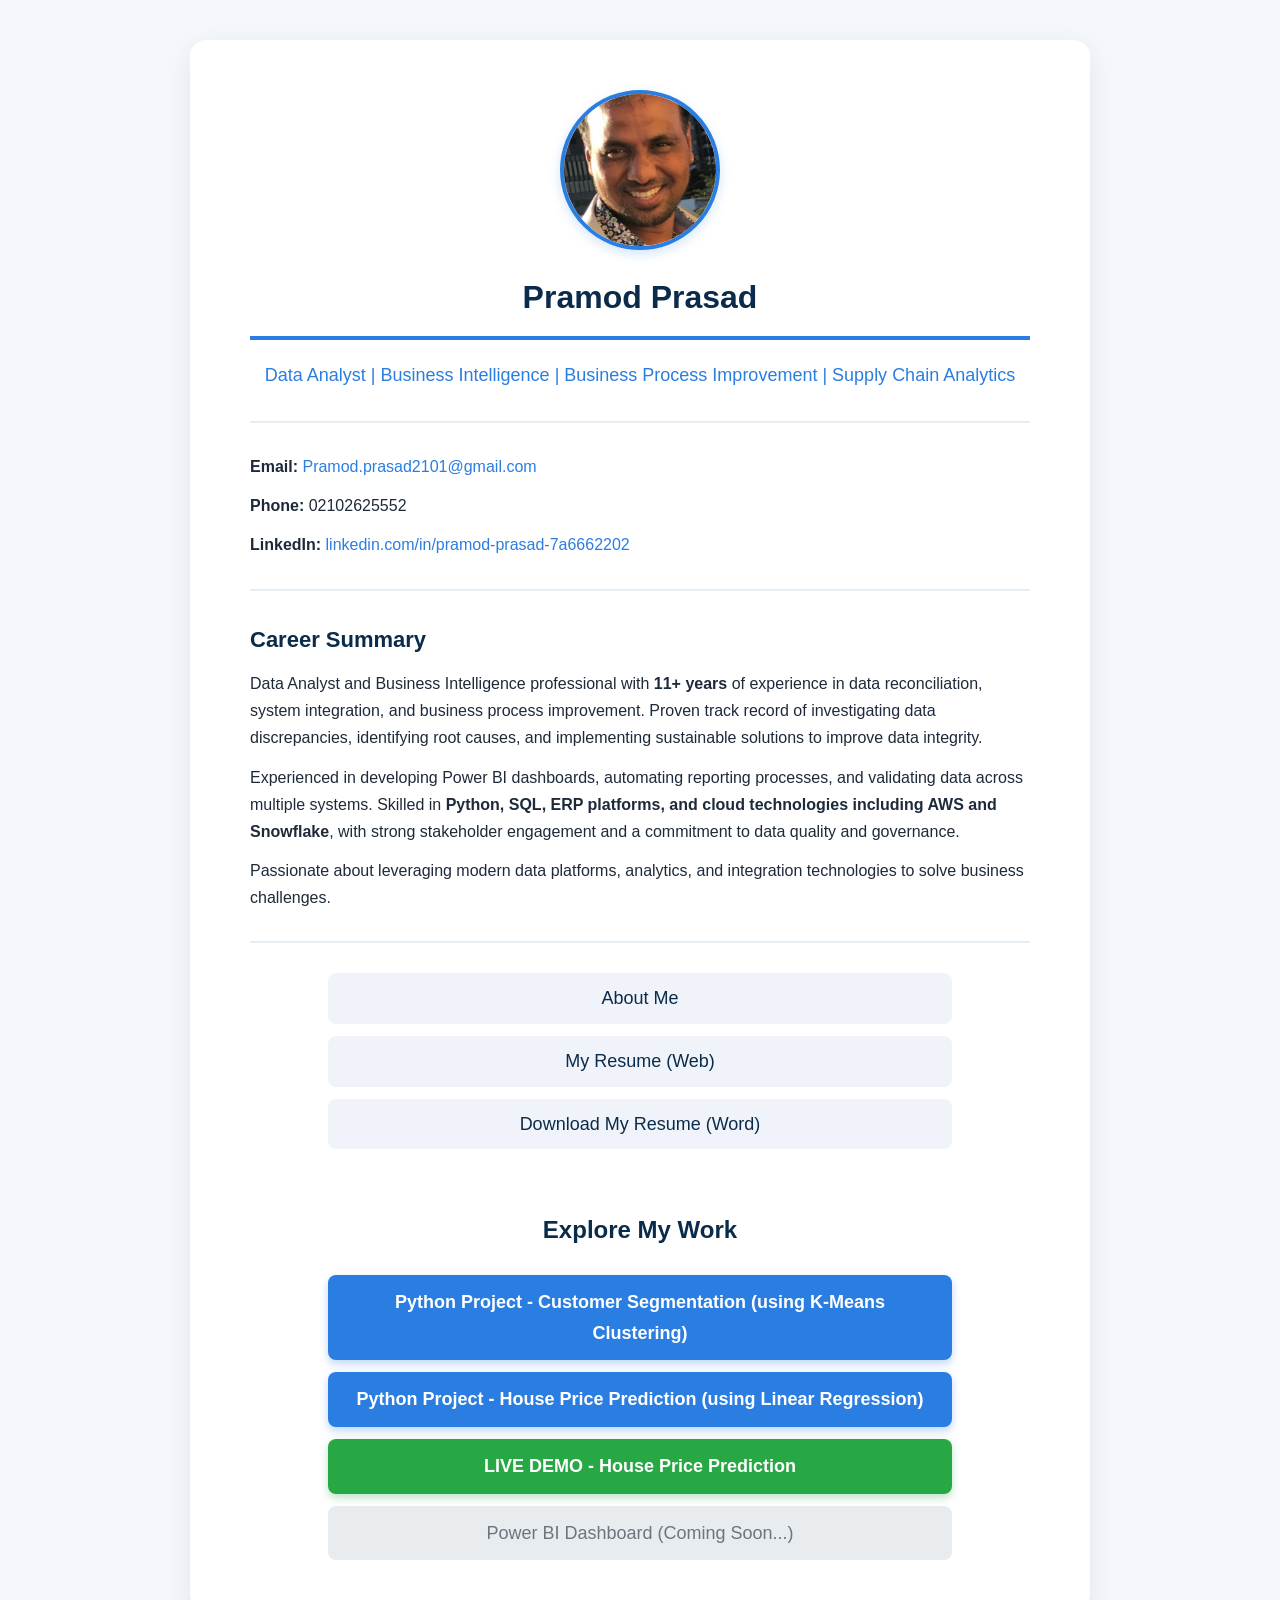
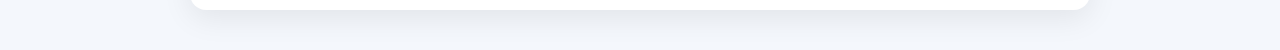
<file: index.html>
<!DOCTYPE html>
<html>
<head>
    <title>Pramod Prasad - Portfolio</title>
    <link rel="stylesheet" href="style.css">
</head>
<body>

<div class="container">

    <img src="profilepicture.jpeg" alt="Pramod Prasad" class="profile-photo">

    <h1 style="text-align: center;">Pramod Prasad</h1>
    <p style="text-align: center; font-size: 18px; font-weight: 500; color: #2a7de1;">Data Analyst | Business Intelligence | Business Process Improvement | Supply Chain Analytics</p>

    <hr>

    <p><strong>Email:</strong> <a href="mailto:Pramod.prasad2101@gmail.com">Pramod.prasad2101@gmail.com</a></p>
    <p><strong>Phone:</strong> 02102625552</p>
    <p><strong>LinkedIn:</strong> <a href="https://www.linkedin.com/in/pramod-prasad-7a6662202/" target="_blank">linkedin.com/in/pramod-prasad-7a6662202</a></p>

    <hr>

    <h2>Career Summary</h2>
<p>Data Analyst and Business Intelligence professional with <strong>11+ years</strong> of experience in data reconciliation, system integration, and business process improvement. Proven track record of investigating data discrepancies, identifying root causes, and implementing sustainable solutions to improve data integrity.</p>

<p>Experienced in developing Power BI dashboards, automating reporting processes, and validating data across multiple systems. Skilled in <strong>Python, SQL, ERP platforms, and cloud technologies including AWS and Snowflake</strong>, with strong stakeholder engagement and a commitment to data quality and governance.</p>

<p>Passionate about leveraging modern data platforms, analytics, and integration technologies to solve business challenges.</p>

    <hr>

    <div style="display: flex; flex-direction: column; align-items: center; gap: 12px; margin-top: 20px;">

        <a href="about.html" style="font-size: 18px; padding: 10px 20px; background: #f0f4fa; border-radius: 8px; width: 80%; text-align: center; font-weight: 500; color: #0b2b4a; text-decoration: none;">About Me</a>

        <a href="resume.html" style="font-size: 18px; padding: 10px 20px; background: #f0f4fa; border-radius: 8px; width: 80%; text-align: center; font-weight: 500; color: #0b2b4a; text-decoration: none;">My Resume (Web)</a>

        <a href="Pramod%20Prasad%20Resume.docx" style="font-size: 18px; padding: 10px 20px; background: #f0f4fa; border-radius: 8px; width: 80%; text-align: center; font-weight: 500; color: #0b2b4a; text-decoration: none;">Download My Resume (Word)</a>

        <br>

        <h2 style="text-align: center; font-size: 24px; color: #0b2b4a; margin-top: 10px;">Explore My Work</h2>

        <!-- K-Means Clustering -->
        <a href="https://colab.research.google.com/github/Pramod-Prasad2101/Portfolio/blob/main/Project_Portfolio.ipynb" target="_blank" style="font-size: 18px; padding: 12px 20px; background: #2a7de1; border-radius: 8px; width: 80%; text-align: center; font-weight: 600; color: white; text-decoration: none; box-shadow: 0 4px 8px rgba(42, 125, 225, 0.3);">Python Project - Customer Segmentation (using K-Means Clustering)</a>

        <!-- Linear Regression - View Code (Same as K-Means) -->
        <a href="https://github.com/Pramod-Prasad2101/Portfolio/blob/main/Linear_Regression.ipynb" target="_blank" style="font-size: 18px; padding: 12px 20px; background: #2a7de1; border-radius: 8px; width: 80%; text-align: center; font-weight: 600; color: white; text-decoration: none; box-shadow: 0 4px 8px rgba(42, 125, 225, 0.3);">Python Project - House Price Prediction (using Linear Regression)</a>

        <!-- Linear Regression - Live Demo (Highlighted in Green) -->
        <a href="https://house-price-app-2mev.onrender.com" target="_blank" style="font-size: 18px; padding: 12px 20px; background: #28a745; border-radius: 8px; width: 80%; text-align: center; font-weight: 600; color: white; text-decoration: none; box-shadow: 0 4px 8px rgba(40, 167, 69, 0.3);">LIVE DEMO - House Price Prediction</a>

        <!-- Power BI (Coming Soon) -->
        <a href="#" style="font-size: 18px; padding: 12px 20px; background: #e9ecef; border-radius: 8px; width: 80%; text-align: center; font-weight: 500; color: #6c757d; text-decoration: none; cursor: default; box-shadow: none;">Power BI Dashboard (Coming Soon...)</a>

    </div>

</div>

</body>
</html>
</file>
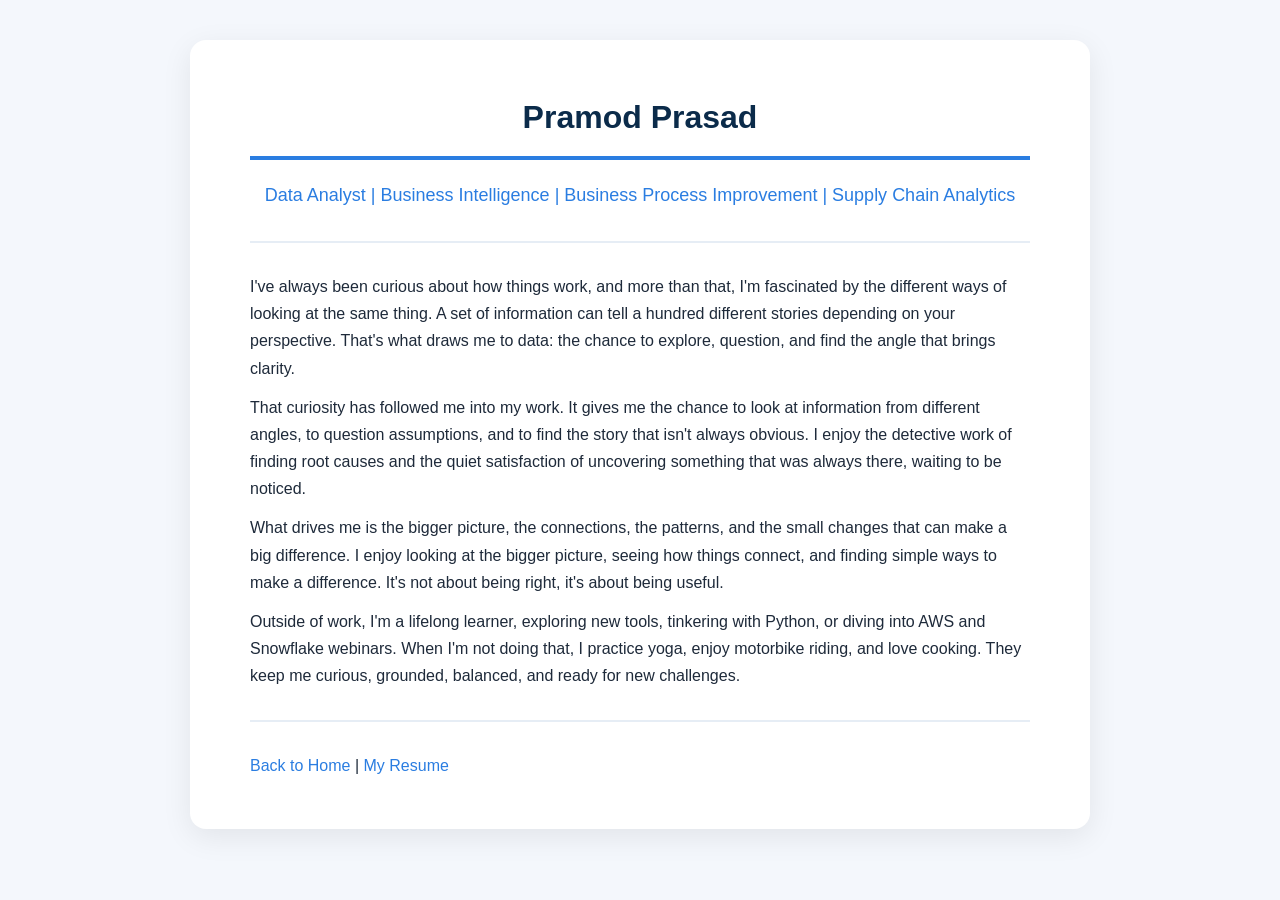
<file: about.html>
<!DOCTYPE html>
<html>
<head>
    <title>About Pramod</title>
    <link rel="stylesheet" href="style.css">
</head>
<body>

<div class="container">

    <h1 style="text-align: center;">Pramod Prasad</h1>
    <p style="text-align: center; font-size: 18px; font-weight: 500; color: #2a7de1;">Data Analyst | Business Intelligence | Business Process Improvement | Supply Chain Analytics</p>

    <hr>

    <p>I've always been curious about how things work, and more than that, I'm fascinated by the different ways of looking at the same thing. A set of information can tell a hundred different stories depending on your perspective. That's what draws me to data: the chance to explore, question, and find the angle that brings clarity.</p>

    <p>That curiosity has followed me into my work. It gives me the chance to look at information from different angles, to question assumptions, and to find the story that isn't always obvious. I enjoy the detective work of finding root causes and the quiet satisfaction of uncovering something that was always there, waiting to be noticed.</p>

    <p>What drives me is the bigger picture, the connections, the patterns, and the small changes that can make a big difference. I enjoy looking at the bigger picture, seeing how things connect, and finding simple ways to make a difference. It's not about being right, it's about being useful.</p>

    <p>Outside of work, I'm a lifelong learner, exploring new tools, tinkering with Python, or diving into AWS and Snowflake webinars. When I'm not doing that, I practice yoga, enjoy motorbike riding, and love cooking. They keep me curious, grounded, balanced, and ready for new challenges.</p>

    <hr>

    <a href="index.html">Back to Home</a> | <a href="resume.html">My Resume</a>

</div>

</body>
</html>
</file>
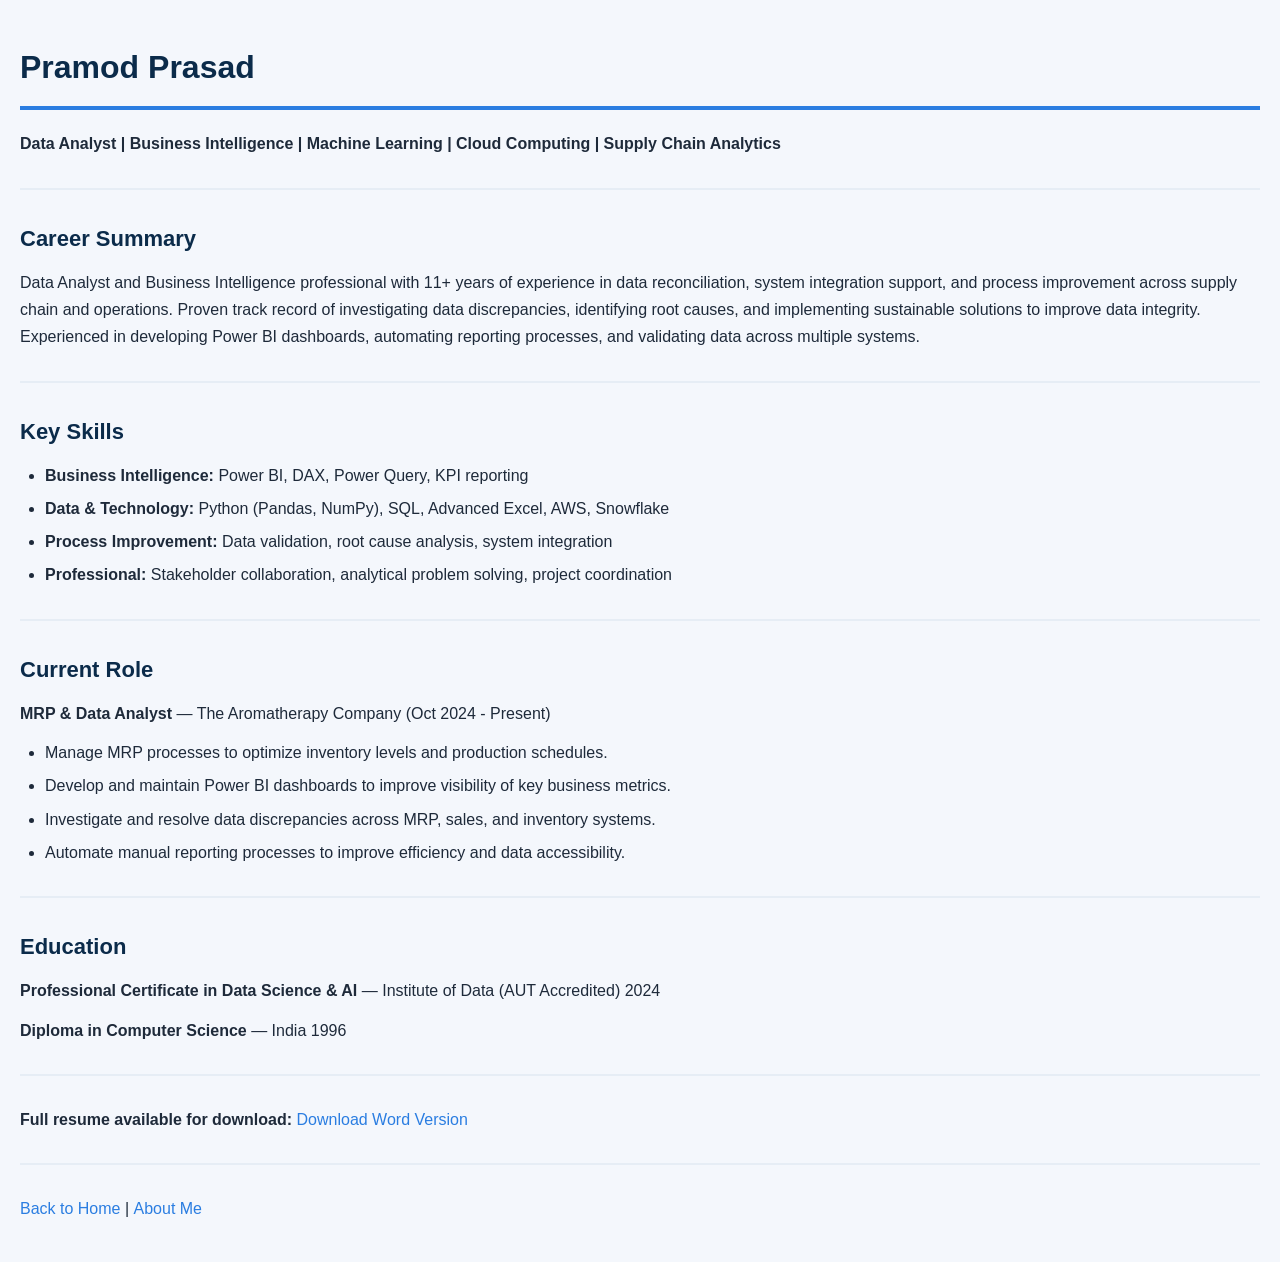
<file: resume-old.html>
<!DOCTYPE html>
<html>
<head>
    <title>Pramod Prasad - Resume</title>
    <link rel="stylesheet" href="style.css">
</head>
<body>

    <h1>Pramod Prasad</h1>
    <p><strong>Data Analyst | Business Intelligence | Machine Learning | Cloud Computing | Supply Chain Analytics</strong></p>

    <hr>

    <h2>Career Summary</h2>
    <p>Data Analyst and Business Intelligence professional with 11+ years of experience in data reconciliation, system integration support, and process improvement across supply chain and operations. Proven track record of investigating data discrepancies, identifying root causes, and implementing sustainable solutions to improve data integrity. Experienced in developing Power BI dashboards, automating reporting processes, and validating data across multiple systems.</p>

    <hr>

    <h2>Key Skills</h2>
    <ul>
        <li><strong>Business Intelligence:</strong> Power BI, DAX, Power Query, KPI reporting</li>
        <li><strong>Data & Technology:</strong> Python (Pandas, NumPy), SQL, Advanced Excel, AWS, Snowflake</li>
        <li><strong>Process Improvement:</strong> Data validation, root cause analysis, system integration</li>
        <li><strong>Professional:</strong> Stakeholder collaboration, analytical problem solving, project coordination</li>
    </ul>

    <hr>

    <h2>Current Role</h2>
    <p><strong>MRP & Data Analyst</strong> — The Aromatherapy Company (Oct 2024 - Present)</p>
    <ul>
        <li>Manage MRP processes to optimize inventory levels and production schedules.</li>
        <li>Develop and maintain Power BI dashboards to improve visibility of key business metrics.</li>
        <li>Investigate and resolve data discrepancies across MRP, sales, and inventory systems.</li>
        <li>Automate manual reporting processes to improve efficiency and data accessibility.</li>
    </ul>

    <hr>

    <h2>Education</h2>
    <p><strong>Professional Certificate in Data Science & AI</strong> — Institute of Data (AUT Accredited) 2024</p>
    <p><strong>Diploma in Computer Science</strong> — India 1996</p>

    <hr>

    <p><strong>Full resume available for download:</strong> <a href="Pramod Prasad Resume.docx">Download Word Version</a></p>

    <hr>

    <a href="index.html">Back to Home</a> | <a href="about.html">About Me</a>

</body>
</html>
</file>
<file: style.css>
/* ===== GLOBAL STYLES ===== */
* {
    margin: 0;
    padding: 0;
    box-sizing: border-box;
}

body {
    font-family: 'Segoe UI', Tahoma, Geneva, Verdana, sans-serif;
    background-color: #f4f7fc;
    color: #1e2a3a;
    line-height: 1.7;
    padding: 40px 20px;
}

/* ===== MAIN CONTAINER ===== */
.container {
    max-width: 900px;
    margin: 0 auto;
    background: white;
    padding: 50px 60px;
    border-radius: 16px;
    box-shadow: 0 8px 30px rgba(0, 0, 0, 0.08);
}

/* ===== HEADINGS ===== */
h1 {
    font-size: 32px;
    color: #0b2b4a;
    border-bottom: 4px solid #2a7de1;
    padding-bottom: 12px;
    margin-bottom: 20px;
    font-weight: 700;
}

h2 {
    font-size: 22px;
    color: #0b2b4a;
    margin-top: 30px;
    margin-bottom: 12px;
    font-weight: 600;
}

/* ===== TEXT & LINKS ===== */
p {
    margin-bottom: 12px;
}

a {
    color: #2a7de1;
    text-decoration: none;
    font-weight: 500;
}

a:hover {
    text-decoration: underline;
    color: #1a5bb5;
}

/* ===== LISTS ===== */
ul {
    margin: 10px 0 16px 25px;
}

li {
    margin-bottom: 6px;
}

/* ===== RESUME SPECIFICS ===== */
.job-title {
    font-weight: 700;
    color: #0b2b4a;
}

.company {
    font-weight: 600;
    color: #2a7de1;
}

.date {
    font-style: italic;
    color: #5a6f84;
    font-size: 0.95em;
}

hr {
    border: 0;
    border-top: 2px solid #e6edf5;
    margin: 30px 0;
}

/* ===== PROFILE PHOTO ===== */
.profile-photo {
    display: block;
    margin: 0 auto 20px auto;
    border-radius: 50%;
    width: 160px;
    height: 160px;
    object-fit: cover;
    border: 4px solid #2a7de1;
    box-shadow: 0 4px 12px rgba(42, 125, 225, 0.2);
}

/* ===== RESPONSIVE ===== */
@media (max-width: 600px) {
    body {
        padding: 20px 10px;
    }
    .container {
        padding: 30px 20px;
    }
    h1 {
        font-size: 26px;
    }
    h2 {
        font-size: 19px;
    }
}
</file>
